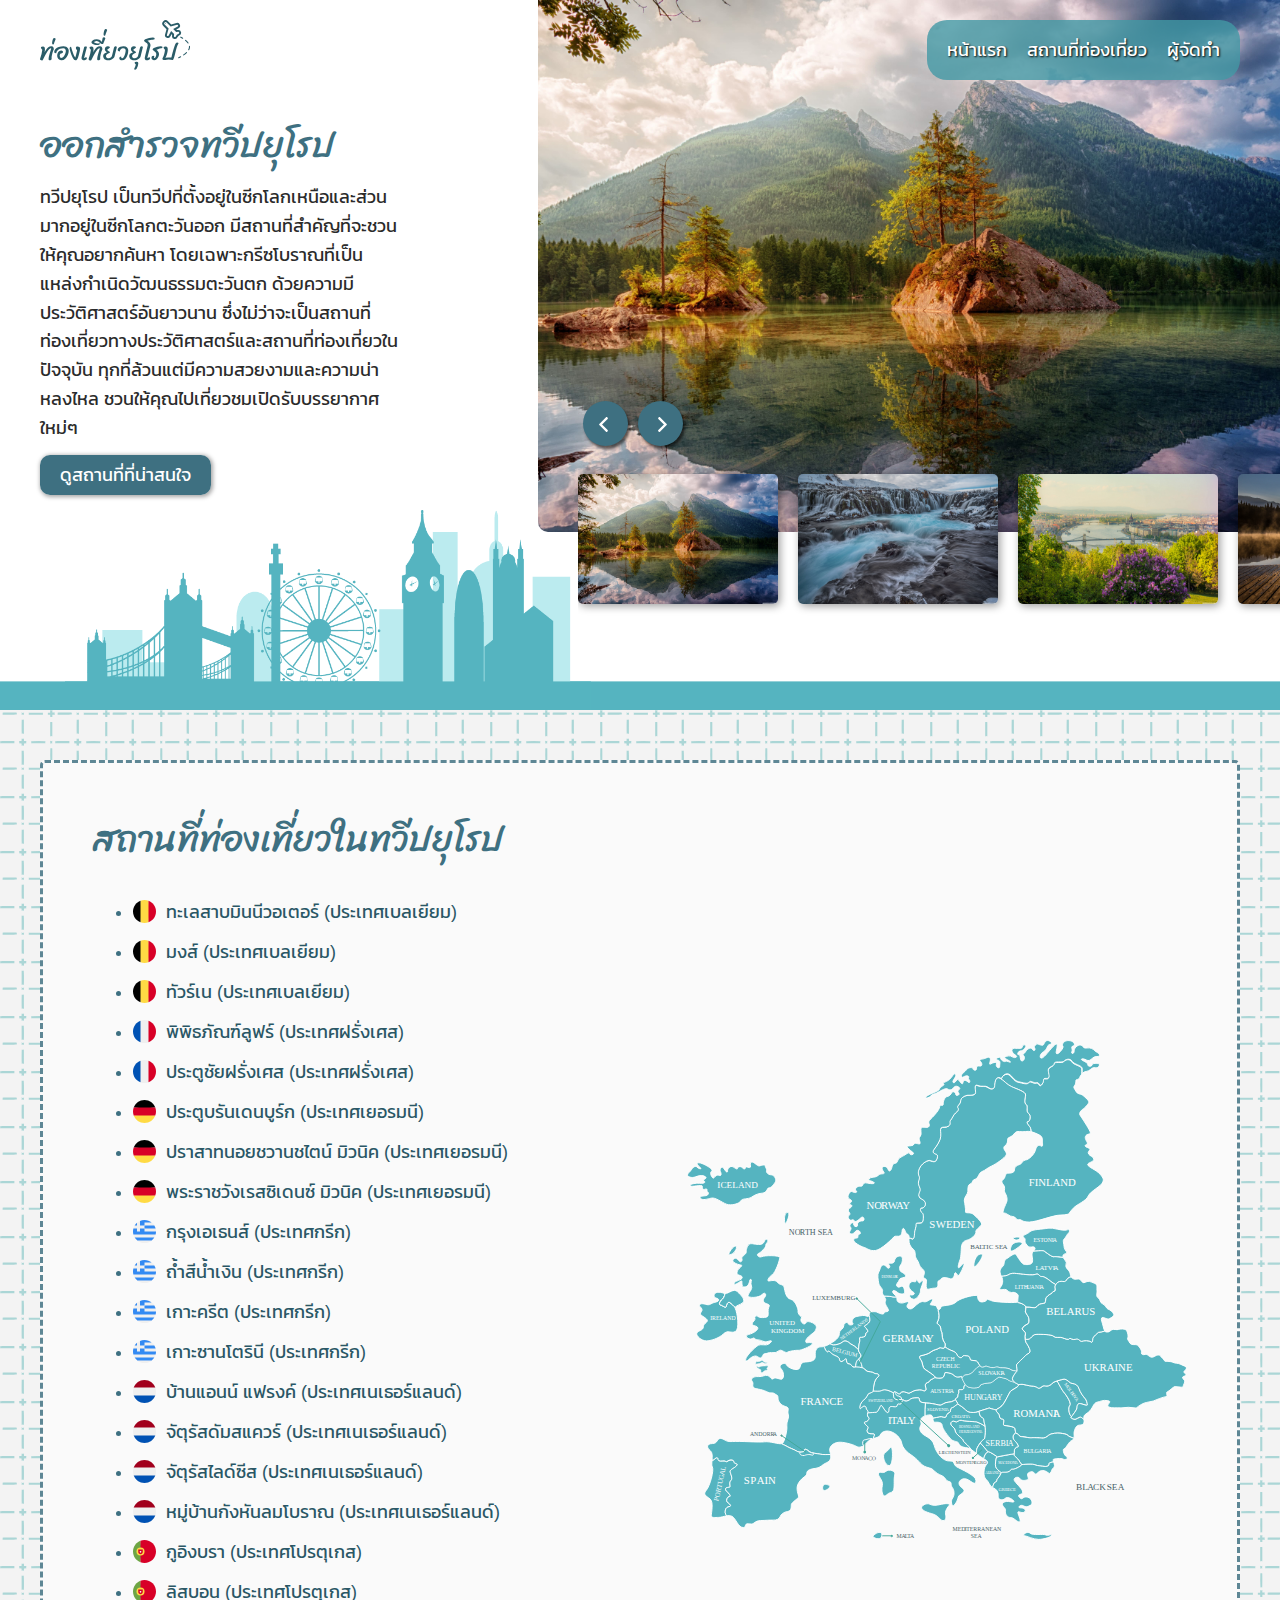
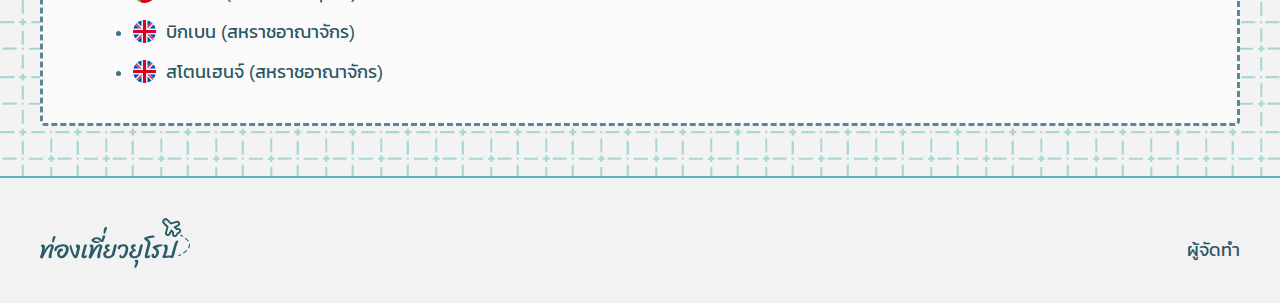
<file: index.html>
<!DOCTYPE html>
<html>
<head>
    <meta charset="utf-8" />
    <meta http-equiv="X-UA-Compatible" content="IE=edge">
    <title>ท่องเที่ยวยุโรป</title>
    <meta name="viewport" content="width=device-width, initial-scale=1">
    <link rel="icon" href="assets/brand.ico">
    <link href="css/font.css" rel="stylesheet">
    <link rel="stylesheet" type="text/css" media="screen" href="css/main.css" />
    <script>
        function loadHeroImg(){
            var xmlhttp = new XMLHttpRequest();
            xmlhttp.onreadystatechange = function() {
                if (this.readyState == 4 && this.status == 200) {
                    data = JSON.parse(this.responseText);
                    console.log(data["images"]);
                    data["images"].forEach(element => {
                        let heroSlide = document.getElementById("hero-slide");
                        let heroSlideItem = document.createElement("div");
                        let heroSlideItemImg = document.createElement("img");
                        let heroLi = document.createElement("li");
                        heroSlideItem.className = "hero-image-slider-item";
                        heroSlideItemImg.src = element.url;
                        heroSlideItem.appendChild(heroSlideItemImg);
                        heroLi.appendChild(heroSlideItem);
                        heroSlide.appendChild(heroLi);
                    });

                    data["locations"].forEach(element => {
                        let locationLi = document.createElement("li");
                        let locationLink = document.createElement("a");
                        let locationFlag = document.createElement("img");

                        locationFlag.className = "flag-icon";
                        locationFlag.id = "flag-icon";
                        locationFlag.src = "assets/countrys/"+element["country"]["en"].toLowerCase()+".svg";
                        
                        locationLink.href = "template.html?country="+element["country"]["en"]+"&location="+element["location"]["en"];
                        
                        locationLink.appendChild(locationFlag);
                        locationLink.innerHTML += element["location"]["th"]+" ("+element["country"]["th"]+")";
                        
                        locationLi.appendChild(locationLink);
                        

                        let locationUl = document.getElementById("location-list");
                        locationUl.appendChild(locationLi);
                    });
                }
            };
            var url = "content/hero.json";
            xmlhttp.open("GET", url, false);
            xmlhttp.send();
        }
        window.addEventListener('load', function(){
            loadHeroImg();
            heroSlideInit();
        });
    </script>
    <script src="js/main.js"></script>
</head>
<body>
    <div class="page-wrapper">
        <header class="main-header">
            <div class="container">
                <div class="brand">
                    <a href="index.html"><div class="brand-img">ท่องเที่ยวยุโรป</div></a>
                </div>
                </div>
                <div class="header-menu">
                    <div class="container">
                        <ul class="main-menu">
                            <li><a href="index.html">หน้าแรก</a></li>
                            <li><a href="index.html#locations">สถานที่ท่องเที่ยว</a></li>
                            <li><a href="about.html">ผู้จัดทำ</a></li>
                        </ul>
                    </div>
                </div>
            </header>
            
            <div class="hero-wrapper">
                <div class="hero-image-container">
                    <div class="hero-image">
                        <div class="hero-image-bg"></div>
                        <div class="hero-image-picker">
                            <div class="hero-image-controller clearfix">
                                <a class="hero-button" id="heroprevious" href="javascript:void(0)"> &lt;previous </a>
                                <a class="hero-button" id="heronext" href="javascript:void(0)"> next </a>
                            </div>
                            <ul class="hero-image-slider" id="hero-slide"></ul>
                        </div>
                    </div>
                    <div class="container clearfix">
                        <div class="hero-intro">
                            <h1>ออกสำรวจทวีปยุโรป</h1>
                            <p>ทวีปยุโรป เป็นทวีปที่ตั้งอยู่ในซีกโลกเหนือและส่วนมากอยู่ในซีกโลกตะวันออก มีสถานที่สำคัญที่จะชวนให้คุณอยากค้นหา โดยเฉพาะกรีซโบราณที่เป็นแหล่งกำเนิดวัฒนธรรมตะวันตก ด้วยความมีประวัติศาสตร์อันยาวนาน ซึ่งไม่ว่าจะเป็นสถานที่ท่องเที่ยวทางประวัติศาสตร์และสถานที่ท่องเที่ยวในปัจจุบัน ทุกที่ล้วนแต่มีความสวยงามและความน่าหลงไหล ชวนให้คุณไปเที่ยวชมเปิดรับบรรยากาศใหม่ๆ</p>
                            <a href="#locations" class="btn">ดูสถานที่ที่น่าสนใจ</a>
                        </div>
                    </div>
                    <div class="background">
                        <div class="bg1"></div>
                    </div>
                </div>
            </div>
            <div class="main-wrapper" id="locations">
                <section class="main-section">
                    <div class="container">
                        <div class="card">
                            <h1>สถานที่ท่องเที่ยวในทวีปยุโรป</h1>
                            <div class="location-wrapper">
                                <ul class="location-list" id="location-list">
                                </ul>
                            </div>
                        </div>
                    </div>
                </section>
            </div>
            
            <footer class="main-footer">
                <div class="container">
                    <div class="left-column">
                        <a href="index.html"><div class="brand-img">ท่องเที่ยวยุโรป</div></a>
                    </div>
                    <div class="right-column">
                        <a href="about.html">ผู้จัดทำ</a>
                    </div>
                </div>
            </footer>
    </div>
</body>
</html>
</file>
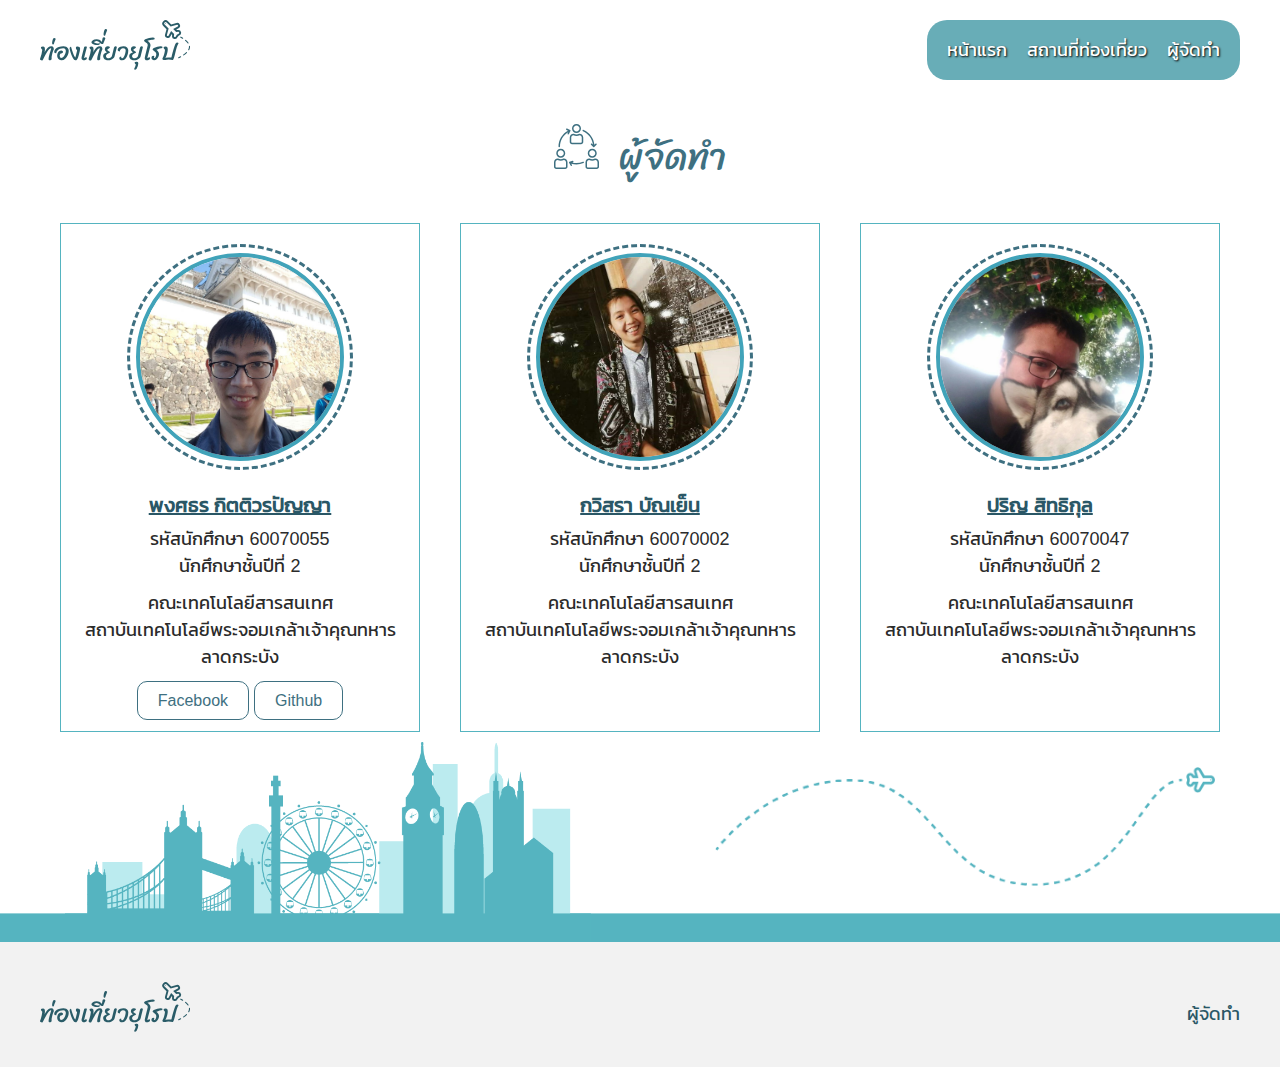
<file: about.html>
<!DOCTYPE html>
<html>
<head>
    <meta charset="utf-8" />
    <meta http-equiv="X-UA-Compatible" content="IE=edge">
    <title>ผู้จัดทำ - ท่องเที่ยวยุโรป</title>
    <meta name="viewport" content="width=device-width, initial-scale=1">
    <link rel="icon" href="assets/brand.ico">
    <link href="css/font.css" rel="stylesheet">
    <link rel="stylesheet" type="text/css" media="screen" href="css/main.css" />
    <script src="js/main.js"></script>
</head>
<body>
    <div class="page-wrapper about-wrapper">
        <header class="main-header">
            <div class="container">
                <div class="brand">
                    <a href="index.html"><div class="brand-img">ท่องเที่ยวยุโรป</div></a>
                </div>
                </div>
                <div class="header-menu">
                    <div class="container">
                        <ul class="main-menu">
                            <li><a href="index.html">หน้าแรก</a></li>
                            <li><a href="index.html#locations">สถานที่ท่องเที่ยว</a></li>
                            <li><a href="about.html">ผู้จัดทำ</a></li>
                        </ul>
                    </div>
                </div>
            </header>
            <div class="main-wrapper">
                <div class="container">
                    <h1><img src="assets/icons/collaboration.svg" style="height: 45px;margin-right: 20px;">ผู้จัดทำ</h1>
                    <div class="member-container">
                        <div class="card">
                            <div class="profile-pic-border">
                                <div class="profile-pic">
                                    <img src="images/member/fluke.jpg">
                                </div>
                            </div>
                            <div class="detail">
                                <b>พงศธร กิตติวรปัญญา</b><br>
                                <span>รหัสนักศึกษา 60070055</span><br>
                                <span>นักศึกษาชั้นปีที่ 2</span><br>
                                <span style="display: inline-block;margin-top: 10px">คณะเทคโนโลยีสารสนเทศ</span><br>
                                <span>สถาบันเทคโนโลยีพระจอมเกล้าเจ้าคุณทหารลาดกระบัง</span>
                            </div>
                            <div class="contact-bar">
                                <a href="https://www.facebook.com/Phongsathron.co.th" class="btn">Facebook</a>
                                <a href="https://github.com/Phongsathron" class="btn">Github</a>
                            </div>
                        </div>
                        <div class="card">
                            <div class="profile-pic-border">
                                <div class="profile-pic">
                                    <img src="images/member/cartoon.jpg">
                                </div>
                            </div>
                            <div class="detail">
                                <b>กวิสรา บัณเย็น</b><br>
                                <span>รหัสนักศึกษา 60070002</span><br>
                                <span>นักศึกษาชั้นปีที่ 2</span><br>
                                <span style="display: inline-block;margin-top: 10px">คณะเทคโนโลยีสารสนเทศ</span><br>
                                <span>สถาบันเทคโนโลยีพระจอมเกล้าเจ้าคุณทหารลาดกระบัง</span>
                            </div>
                        </div>
                        <div class="card">
                            <div class="profile-pic-border">
                                <div class="profile-pic">
                                    <img src="images/member/dump.jpg">
                                </div>
                            </div>
                            <div class="detail">
                                <b>ปริญ สิทธิกุล</b><br>
                                <span>รหัสนักศึกษา 60070047</span><br>
                                <span>นักศึกษาชั้นปีที่ 2</span><br>
                                <span style="display: inline-block;margin-top: 10px">คณะเทคโนโลยีสารสนเทศ</span><br>
                                <span>สถาบันเทคโนโลยีพระจอมเกล้าเจ้าคุณทหารลาดกระบัง</span>
                            </div>
                        </div>
                    </div>
                </div>

                <div class="background">
                    <div class="bg1"></div>
                    <div class="bg4"></div>
                </div>
            </div>
            <footer class="main-footer">
                <div class="container">
                    <div class="left-column">
                        <a href="index.html"><div class="brand-img">ท่องเที่ยวยุโรป</div></a>
                    </div>
                    <div class="right-column">
                        <a href="about.html">ผู้จัดทำ</a>
                    </div>
                </div>
            </footer>
    </div>
</body>
</html>
</file>
<file: css/font.css>
/* thai */
@font-face {
    font-family: 'Athiti';
    font-style: normal;
    font-weight: 400;
    src: local('Athiti'), local('Athiti-Regular'), url(../fonts/Athiti.woff2) format('truetype');
    /* unicode-range: U+0E01-0E5B, U+200C-200D, U+25CC; */
}

@font-face {
    font-family: 'Kanit';
    font-style: normal;
    font-weight: 400;
    src: local('Kanit Regular'), local('Kanit-Regular'), url(../fonts/Kanit.woff2) format('woff2');
    unicode-range: U+0E01-0E5B, U+200C-200D, U+25CC;
}

@font-face {
    font-family: 'Pridi';
    font-style: normal;
    font-weight: 400;
    src: local('Pridi Regular'), local('Pridi-Regular'), url(../fonts/Pridi.woff2) format('woff2');
    unicode-range: U+0E01-0E5B, U+200C-200D, U+25CC;
}

@font-face {
    font-family: 'Bai Jamjuree';
    font-style: normal;
    font-weight: 400;
    src: local('Bai Jamjuree Regular'), local('BaiJamjuree-Regular'), url(../fonts/Bai\ Jamjuree.woff2) format('woff2');
    unicode-range: U+0E01-0E5B, U+200C-200D, U+25CC;
}

/* thai */
@font-face {
    font-family: 'Sriracha';
    font-style: normal;
    font-weight: 400;
    src: local('Sriracha'), local('Sriracha-Regular'), url(../fonts/Sriracha.woff2) format('woff2');
    unicode-range: U+0E01-0E5B, U+200C-200D, U+25CC;
  }
  /* vietnamese */
  @font-face {
    font-family: 'Sriracha';
    font-style: normal;
    font-weight: 400;
    src: local('Sriracha'), local('Sriracha-Regular'), url(../fonts/Sriracha.woff2) format('woff2');
    unicode-range: U+0102-0103, U+0110-0111, U+1EA0-1EF9, U+20AB;
  }
  /* latin-ext */
  @font-face {
    font-family: 'Sriracha';
    font-style: normal;
    font-weight: 400;
    src: local('Sriracha'), local('Sriracha-Regular'), url(../fonts/Sriracha.woff2) format('woff2');
    unicode-range: U+0100-024F, U+0259, U+1E00-1EFF, U+2020, U+20A0-20AB, U+20AD-20CF, U+2113, U+2C60-2C7F, U+A720-A7FF;
  }
  /* latin */
  @font-face {
    font-family: 'Sriracha';
    font-style: normal;
    font-weight: 400;
    src: local('Sriracha'), local('Sriracha-Regular'), url(../fonts/Sriracha.woff2) format('woff2');
    unicode-range: U+0000-00FF, U+0131, U+0152-0153, U+02BB-02BC, U+02C6, U+02DA, U+02DC, U+2000-206F, U+2074, U+20AC, U+2122, U+2191, U+2193, U+2212, U+2215, U+FEFF, U+FFFD;
  }
</file>
<file: css/main.css>
body{
    padding: 0px;
    margin: 0px;
    min-width: 1200px;
    background: #ffffff;
    font-family: 'Kanit', sans-serif;
    font-size: 18px;
    overflow-x: hidden;
    color: #2b2b2b;
}

h1{
    font-weight: 300;
    font-family: 'Sriracha', cursive;
    color: #3e7081;
}

h2{
    font-weight: 300;
}

a{
    color: #2a5766;
    text-decoration: none;
}

.main-header{
    position: absolute;
    width: 100%;
    color: #3A3A3A;
    padding: 20px 0px;
    z-index: 99;
    height: 60px;
}

.header-top{
    padding: 20px 0px;
    padding-bottom: 6px;
}

.main-header .brand{
    text-align: center;
    float: left;
    /* height: 100%; */
}

.header-menu{
    text-shadow: 1px 1px 2px rgb(0, 0, 0);
}

.main-menu{
    list-style: none;
    color: #ffffff;
    margin: 0px;
    display: table;
    padding: 0px 10px;
    border-radius: 20px;
    float: right;
    background: rgba(66, 153, 165, 0.8);
    height: 60px;
}

.main-menu li{
    float: left;
    position: relative;
}

.main-menu li a{
    color: #ffffff;
    font-weight: 600;
    /* letter-spacing: 1px; */
    text-decoration: none;
    margin: 0 10px;
    line-height: 60px;
    display: block;
    position: relative;
    font-weight: 300;
    font-size: 18px;
}

.container{
    width: 1200px;
    margin: auto;
    padding-left: 20px;
    padding-right: 20px;
}

.clearfix::after{
    content: "";
    clear: both;
    display:block;
}

.hero-intro h1{
    color: #3e7081;
    font-family: 'Sriracha', cursive;
}

.hero-image-container{
    position: relative;
    height: 532px;
}

.hero-image-bg{
    position: relative;
    height: 100%;
    background-size: cover;
    background-position: center top;
    border-radius: 0px 0px 0px 10px;
    transition: opacity 500ms ease-out 0s;
}

.hero-image-slider{
    display: block;
}

.hero-wrapper{
    position: relative;
    z-index: 0;
    height: 710px;
    background: #ffffff;
}

.hero-wrapper .container{
    height: 100%;
}

.hero-intro{
    position: relative;
    width: 30%;
    float: left;
    top: 20%;
    line-height: 1.6em;
}

.hero-image{
    position: absolute;
    right: 0;
    top: 0;
    width: 58%;
    height: 100%;
}

.hero-image-picker{
    overflow: hidden;
    position: absolute;
    bottom: -100px;
    width: 100%;
    left: 40px;
    z-index: 99;
}

.hero-image-slider{
    list-style: none;
    display: flex;
    position: relative;
    left: -50px;
}

.hero-image-slider-item,
.image-slider-item{
    border-radius: 5px;
    height: 130px;
    width: 200px;
    margin: 10px;
    box-shadow: 2px 2px 8px rgba(0, 0, 0, 0.4);
    overflow: hidden;
}

.image-slider-item-text{
    position: absolute;
    background: rgba(0, 0, 0, 0.45);
    height: 100%;
    width: 100%;
    top: 0;
    color: #ffffff;
    vertical-align: middle;
    display: flex;
    align-items: center;
    justify-content: center;
    flex-direction: column;
    text-shadow: 2px 3px 4px rgba(0, 0, 0, 0.8);
}

.image-slider-item-text span{
    display: block;
}

.image-slider-item-text .title{
    font-size: 30px;
    font-weight: bold;
    line-height: 30px;
}

.image-slider-item-text .flag-icon{
    width: 40px !important;
    height: 40px;
    margin: 10px;
    border: 3px solid #f6f6f6;
    border-radius: 50%;
    overflow: hidden;
}

.hero-image-slider-item img{
    width: 100%;
    height: 100%;
}

.hero-button{
    padding: 15px;
    background: #3e7081;
    display: block;
    float: left;
    text-indent: -10em;
    width: 15px;
    height: 15px;
    overflow: hidden;
    border-radius: 50%;
    margin: 0px 5px;
    box-shadow: 2px 3px 3px rgba(0, 0, 0, 0.6);
    line-height: 15px;
}

#heroprevious::after{
    content: "";
    display: block;
    height: 100%;
    width: 100%;
    position: relative;
    top: -14px;
    background-image: url('../assets/icons/back.svg');
    background-size: contain;
    background-repeat: no-repeat;
    left: -2px;
}

#heronext::after{
    content: "";
    display: block;
    height: 100%;
    width: 100%;
    position: relative;
    top: -14px;
    background-image: url('../assets/icons/next.svg');
    background-size: contain;
    background-repeat: no-repeat;
    right: -2px;
}

.current-hero-item .hero-image-slider-item{
    /* border: 5px solid #FFFFFF; */
}

.main-section{
    background: #f3f3f3;
    padding: 50px 0px;
    background-image: url(../assets/grid.svg);
    background-size: 55px 55px;
    border-bottom: 2px solid #55b4c0;
}

.image-slider-container{
    overflow: hidden;
}

.image-slider-container .image-slider{
    list-style: none;
    display: flex;
    padding: 0px;
    margin: 0px;
    position: relative;
    left: -10px;
}

.image-slider-container .image-slider li{
    float: left;
}

.image-slider-container .image-slider .image-slider-item{
    background: grey;
    height: 200px;
    width: 300px;
    display: block;
    margin: 10px;
    border-radius: 5px;
    position: relative;
}

.image-slider-container .image-slider .image-slider-item img{
    width: 100%;
}

/* article */
.article-hero-image {
    height: 450px;
    overflow: hidden;
    position: relative;
    top: 0px;
    left: 0px;
    z-index: -99;
}

.article-hero-image img{
    width: 100%;
    height: auto;
    transform: translate(0%, -40%);
}

.city-wrapper{
    position: relative;
    top: -150px;
    min-height: 500px;
    margin-bottom: -100px;
}

.city-wrapper .card{
    background: #ffffff;
    border-radius: 3px;
    padding: 50px;
    box-shadow: 0px 0px 18px 1px rgba(0, 0, 0, 0.5);
}

.city-wrapper h1{
    margin: 0px;
}

.city-wrapper .subtitle{
    margin: 0px;
    color: #3e7081;
    letter-spacing: 4px;
}

.city-wrapper p{
    text-indent: 3.4em;
    font-family: 'Bai Jamjuree', sans-serif;
    font-size: 19px;
    line-height: 1.8em;
    padding: 0px 60px;
    color: #181818;
}

.city-wrapper .flag-icon,
.location-list .flag-icon{
    height: 23px;
    width: 23px;
    position: relative;
    top: 5px;
    margin-right: 10px;
}

.city-wrapper .city-content img{
    display: block;
    margin: 30px auto;
    width: 850px;
}

.city-wrapper .city-content .city-title{
    font-size: 28px;
    color: #3e7081;
    font-family: 'Athiti', sans-serif;
    font-weight: bold;
}

.travel-list{
    min-height: 500px;
    background: #cfcfcf;
    padding: 20px 30px;
    color: #ffffff;
    border-radius: 5px;
}

.main-header.overlay{
    background-image: linear-gradient(to bottom,rgba(0, 0, 0, 0.6),rgba(0, 0, 0, 0));
    color: #ffffff;
}

.travel-list-content a{
    text-decoration: none;
    color: #3A3A3A;
}

.travel-list-content ul{
    text-decoration: none;
    color: #3A3A3A;
}

.travel-list h1{
    color: #3A3A3A;
    margin-left: 15px;
    font-weight: bold;
}

.travel-wrapper .arrow-up{
    width: 0;
    height: 0;
    border-left: 20px solid transparent;
    border-right: 20px solid transparent;
    border-bottom: 20px solid #cfcfcf;
    position: relative;
    left: 80px;
    bottom: -3px;
}

.hero-overlay{
    position: absolute;
    width: 100%;
    height: 100%;
    z-index: 99;
    top: 0;
    background: rgb(255,255,255);
    background: linear-gradient(0deg, rgba(255,255,255,1) 0%, rgba(255,255,255,0.05) 33%, rgba(255,255,255,0) 38%, rgba(255,255,255,0) 100%);
}

.social{
    float: right;
    position: relative;
    top: 15px;
    margin: 8px 0px;
    vertical-align: middle;
}

.title{
    float: left;
}

.social .icon{
    display: inline-block;
    height: 25px;
    width: 25px;
    background-size: contain;
    text-indent: -10em;
    overflow: hidden;
    background-repeat: no-repeat;
    margin: 0px 3px;
    position: relative;
    top: 6px;
}

.facebook-icon {
    background: url('../assets/icons/facebook.svg');
}

.twitter-icon{
    background: url('../assets/icons/twitter.svg');
    top: 6px;
}

.main-footer{
    background: #F2F2F2;
    padding: 10px 0px;
}

.main-footer .container{
    padding-top: 30px;
    padding-bottom: 10px;
    display: flex;
    justify-content: space-between;
}

.main-footer .right-column{
    line-height: 65px;
}


.brand-img {
    text-indent: -1000px;
    overflow: hidden;
    background-image: url('../assets/brand.svg');
    background-repeat: no-repeat;
    background-size: contain;
    width: 150px;
    height: 50px;
}

.overlay .brand{
    background: rgba(255, 255, 255, 0.8);
    padding: 5px 20px;
    border-radius: 20px;
}

.hero-wrapper .background,
.about-wrapper .background{
    height: 200px;
    background-image: url('../assets/bg2.png');
    background-repeat: repeat-x;
    background-size: contain;
    position: relative;
    top: -22px;
    z-index: -99;
}

.about-wrapper .background{
    top: 0px;
}

.hero-wrapper .background .bg1,
.about-wrapper .background .bg1{
    height: 100%;
    width: 550px;
    background-image: url('../assets/bg1.png');
    background-size: contain;
    background-repeat: no-repeat;
    margin-left: 65px;
    position: relative;
    float: left;
}

.about-wrapper .background .bg4{
    background-image: url('../assets/bg4.png');
    background-repeat: no-repeat;
    background-size: contain;
    height: 120px;
    width: 500px;
    position: relative;
    top: 25px;
    left: 100px;
    float: left;
}

.location-wrapper{
    background-image: url(../assets/bg3.svg);
    background-repeat: no-repeat;
    background-position: right;
    background-size: 500px;
}

.location-list li a{
    text-decoration: none;
    color: #2a5766;
}

.location-list li{
    margin: 10px 0px;
}

.location-list{
    color: #3e7081;
}

.main-wrapper{
    min-height: 300px;
}

/* about us */
.about-wrapper .main-wrapper{
    /* padding: 50px 0px; */
    padding-top: 100px;
    /* margin-bottom: 50px; */
}

.profile-pic-border {
    padding: 10px;
    border: 3px dashed #3e7081;
    height: 200px;
    width: 200px;
    margin: auto;
    border-radius: 50%;
}

.profile-pic{
    border-radius: 50%;
    height: 200px;
    width: 200px;
    overflow: hidden;
    margin: auto;
    margin-bottom: 30px;
    border: 4px solid #41a3b9;
    position: relative;
    top: -4px;
    left: -4px;
}

.profile-pic img{
    height: 100%;
}

.member-container{
    display: flex;
}

.member-container .card{
    width: 500px;
    border: 1px solid #55b4c0;
    text-align: center;
    padding: 20px;
    margin: 10px 20px;
}

.member-container .card .detail{
    margin: 20px 0px;
    font-size: 18px;
}

.member-container .card .detail b{
    color: #2a5766;
    font-size: 20px;
    text-decoration: underline;
    margin-bottom: 5px;
    display: inline-block;
}

.btn{
    padding: 10px 20px;
    background: #3e7081;
    border-radius: 10px;
    color: #FFFFFF;
    box-shadow: 1px 1px 4px 1px rgba(0, 0, 0, 0.35);
    transition: all 0.25s;
}

.btn:hover{
    box-shadow: 1px 1px 2px 1px rgba(0, 0, 0, 0.6);
}

.btn:active{
    box-shadow: none;
}

.share-label{
    background: #3e7081;
    color: #FFF;
    padding: 5px 10px;
    margin:0px 10px;
    border-radius: 3px;
    position: relative;
}

.share-label:after {
	left: 100%;
	top: 50%;
	border: solid transparent;
	content: " ";
	height: 0;
	width: 0;
	position: absolute;
	pointer-events: none;
	border-color: rgba(62, 112, 129, 0);
	border-left-color: #3e7081;
	border-width: 6px;
	margin-top: -6px;
}

#locations .card{
    background: #fafafa;
    padding: 20px 50px;
    border-radius: 5px;
    border: 3px dashed #5e8795;
}

.contact-bar .btn,
.btn-classic{
    box-shadow: none;
    border: 1px solid #3e7081;
    background: #FFFFFF;
    color: #3e7081;
    font-size: 16px;
    transition: all 0.25s;
    box-shadow: none;
}

.contact-bar .btn:hover,
.btn-classic:hover{
    background: #3e7081;
    color: #ffffff;
    box-shadow: none;
}

.about-wrapper h1{
    text-align: center;
}

.location-map {
    padding: 20px 60px;
    background: #f7f7f7;
    margin-top: 50px;
}

#location-map{
    width: 100%;
}
</file>
